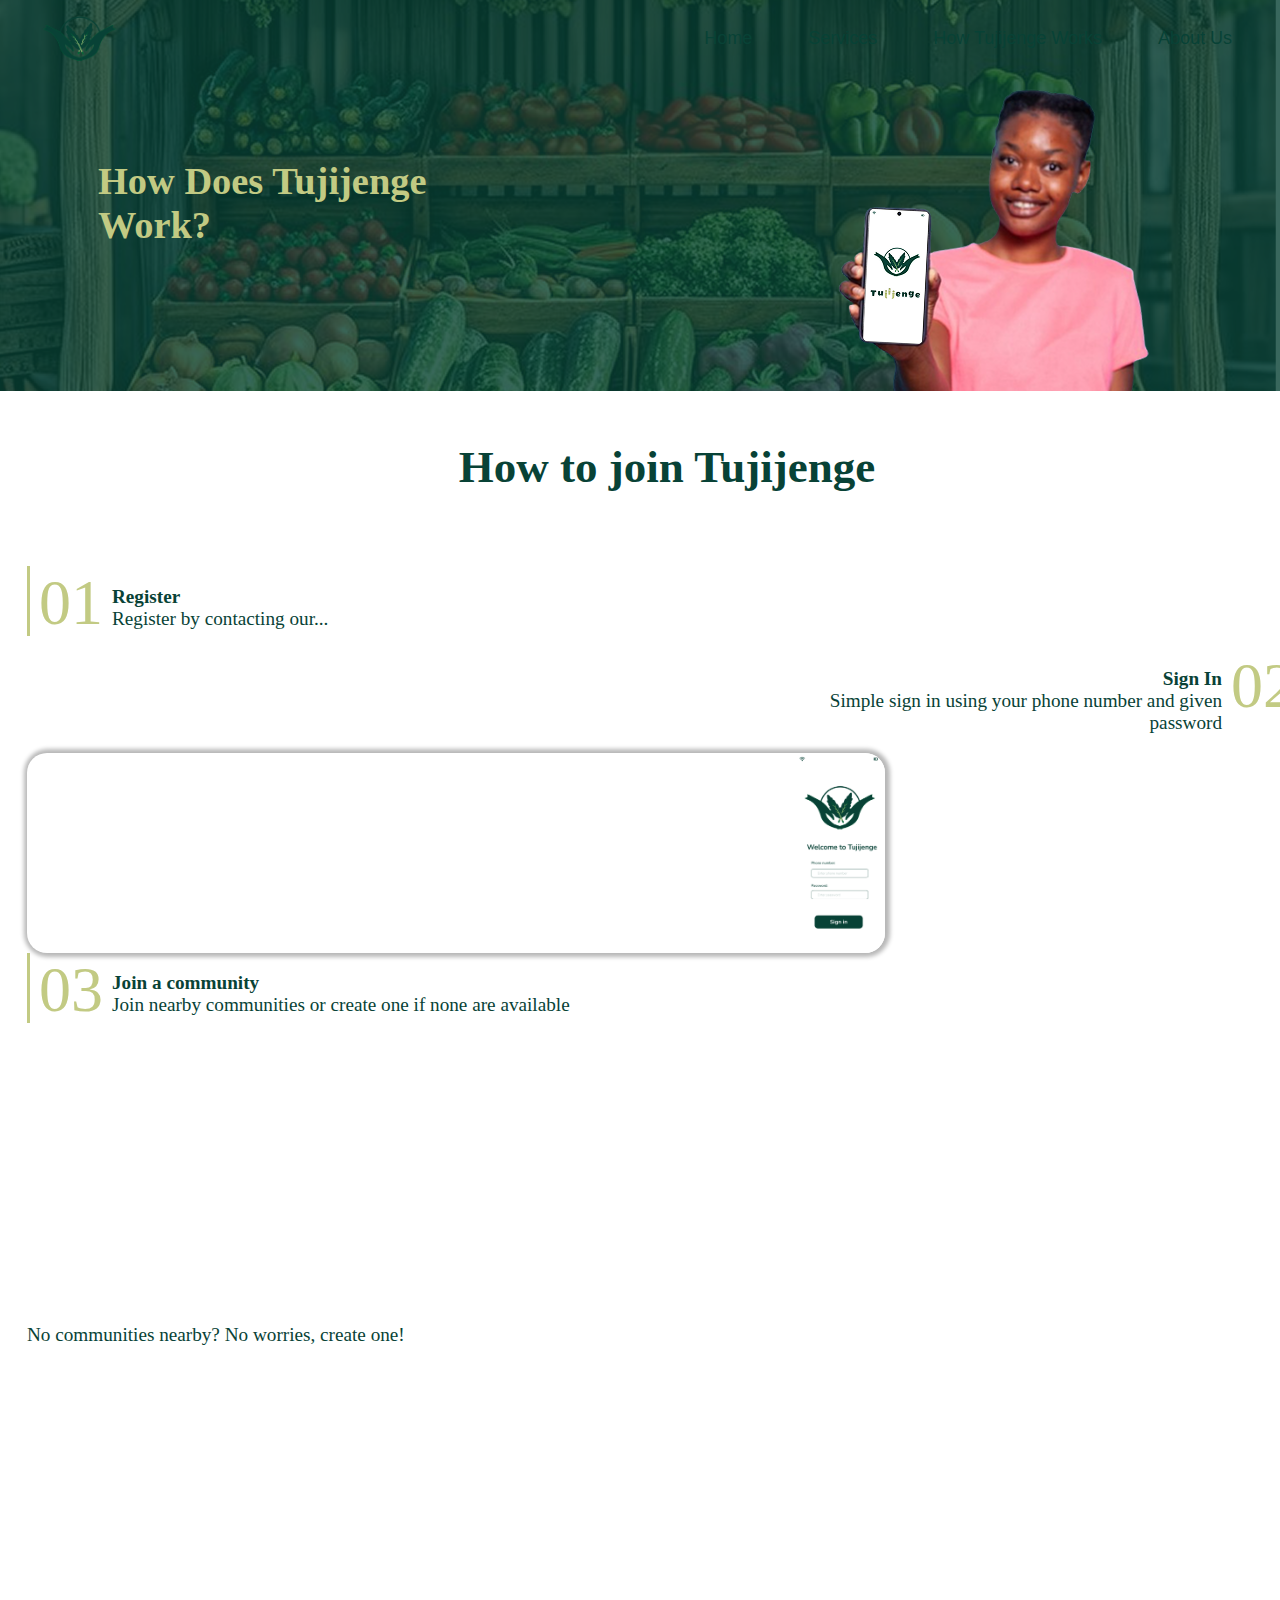
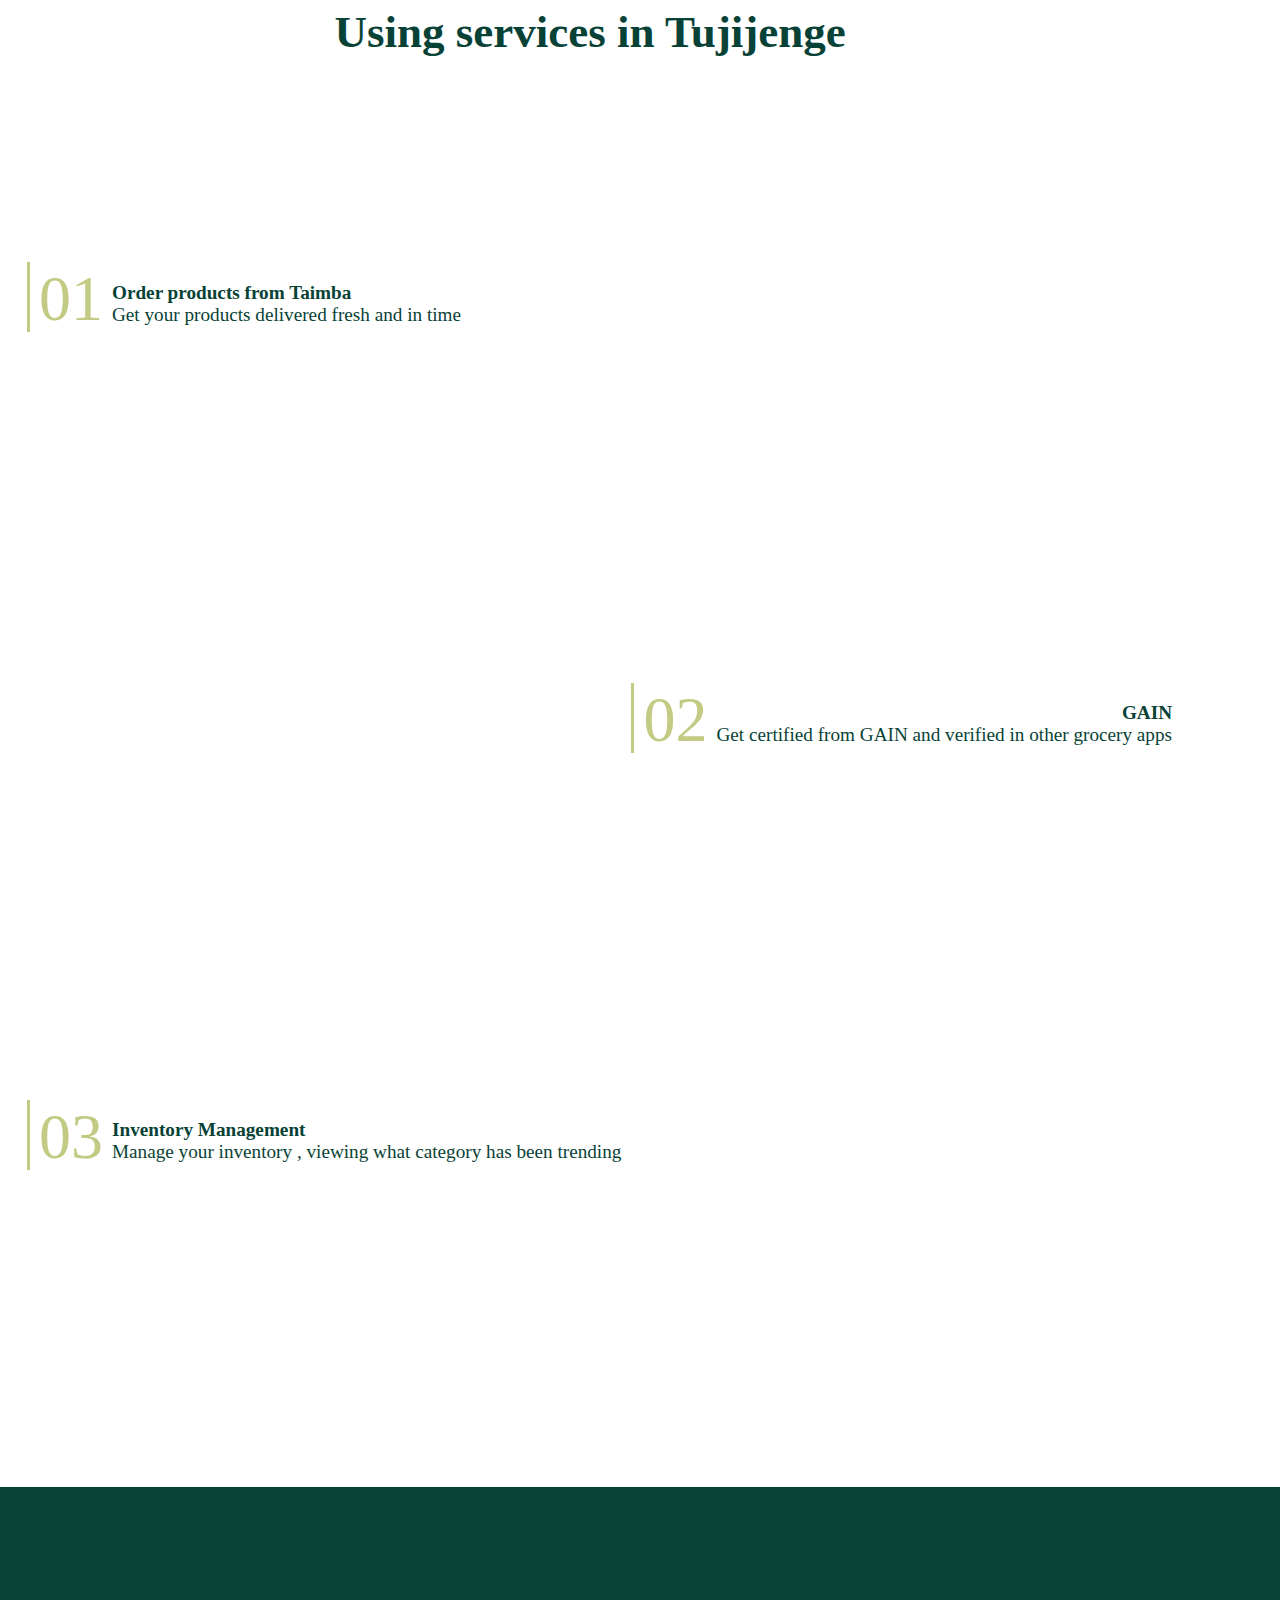
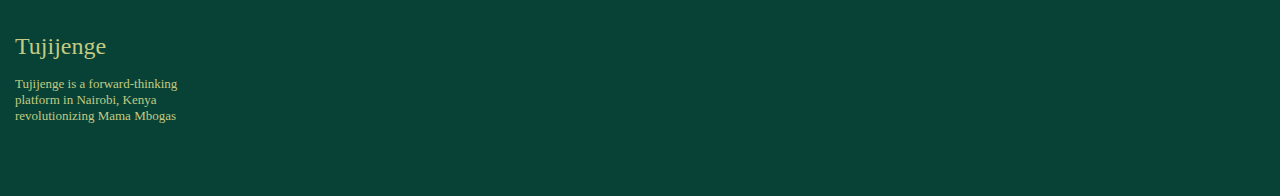
<file: how_it_works.html>
<!DOCTYPE html>
<html lang="en">
<head>
    <meta charset="UTF-8">
    <meta name="viewport" content="width=device-width, initial-scale=1.0">
    <title>How Tujijenge Works</title>
    <link rel="stylesheet" href="how_it_works.css">
    <link rel="stylesheet" href="https://cdnjs.cloudflare.com/ajax/libs/font-awesome/6.7.2/css/all.min.css" integrity="sha512-Evv84Mr4kqVGRNSgIGL/F/aIDqQb7xQ2vcrdIwxfjThSH8CSR7PBEakCr51Ck+w+/U6swU2Im1vVX0SVk9ABhg==" crossorigin="anonymous" referrerpolicy="no-referrer" />
    <link rel="icon" type="image/x-icon" href="serviceImg/favicon-32x32.png">
    <link href="https://unpkg.com/aos@2.3.1/dist/aos.css" rel="stylesheet">
</head>
<body>

    <nav>
        <div class="nav-center">
          <div class="nav-header">
            <div class="image">
            <img src="how_tujijenge_works_images/logo.png" class="logo" alt="logo" />
            </div>
          <div class="list">
            <ul class="links showLinks">
              <li>
                <a href="index.html"> Home </a>
              </li>
              <li>
                <a href="services.html"> Services</a>
              </li>
              <li id="how_tujijenge_works">
                <a href="how_it_works.html"> How Tujijenge Works</a>
              </li>
              <li>
                <a href="aboutUs.html"> About Us</a>
              </li>
            </ul>
          </div>
          </div>
        </div>
    </nav>
    <h1>How Does Tujijenge <br>Work?</h1>
    <div class="how_tujijenge_works">
        <h2>How to join Tujijenge </h3>
            <div class="underline"></div>
       <div class="register">
        <div class="vl"></div>
        <span id="list-number">01</span>
         <p><b>Register</b><br>Register by contacting our... </p>
       </div>
       <div class="signin">
         <p id="how_to_sign_in"><b>Sign In</b><br>Simple sign in using your phone number and given password</p>
         <span id="list-number">02</span>
         <div class="vl"></div>
       </div>
        <div div data-aos="zoom-in-down">
            <img src="how_tujijenge_works_images/sign_in.png" alt="Signin page screen" class="signin">
        </div>
       
       <div class="join_a_community">
        <div class="vl"></div>
        <span id="list-number">03</span>
         <p><b>Join a community</b><br>Join nearby  communities or create one if none are available </p>
       </div>
       <div class="community_pictures" div data-aos="zoom-in-down">
        <img src="how_tujijenge_works_images/choose_community.png" alt="Choose a community page">
        <img src="how_tujijenge_works_images/community_details.png" alt="Community member details">
        <img src="how_tujijenge_works_images/community_details.png" alt="Community members">
    </div>
<p id="create_community_tagline">No communities nearby? No worries, create one!</p>
<div div data-aos="zoom-in-down">
    <img src="how_tujijenge_works_images/create_community.png" alt="Create a community page">
</div>
<div class="using_services">
    <h2>Using services in Tujijenge</h2>
    <div div data-aos="zoom-in-down">
        <img src="how_tujijenge_works_images/homepage.png" alt="Using services page">
    </div>
</div>
<div class="ordering">
    <div class="vl"></div>
    <span id="list-number">01</span>
     <p><b>Order products from Taimba</b><br>Get your products delivered fresh and in time</p>
   </div>
<div class="order-screenshots" div data-aos="zoom-in-down">
    <img src="how_tujijenge_works_images/product_catalogue.png" alt="Products catalog">
    <img src="how_tujijenge_works_images/order_item.png" alt="Order item">
    <img src="how_tujijenge_works_images/order history.png" alt="order history">
</div>
<div class="gain">
    <div class="vl"></div>
    <span id="list-number">02</span>
     <p><b>GAIN</b><br>Get certified from GAIN and verified in other grocery apps</p>
   </div>
<div class="trainings-screenshots" div data-aos="zoom-in-down">
    <img src="how_tujijenge_works_images/training-sessions.png" alt="GAIN Training Sessions">
    <img src="how_tujijenge_works_images/sessionstaken.png" alt="GAIN Sessions Taken">
</div>
<div class="inventory_management">
    <div class="vl"></div>
    <span id="list-number">03</span>
     <p><b>Inventory Management</b><br>Manage your inventory , viewing what category has been trending</p>
   </div>
<div class="inventory-screenshots" div data-aos="zoom-in-down">
    <img src="how_tujijenge_works_images/Inventory.png" alt="Inventory">
    <img src="how_tujijenge_works_images/Inventory-history.png" alt="Inventory history">
    <img src="how_tujijenge_works_images/Inventory-report.png" alt="Inventory history details">
</div>
    </div>
    <footer>
        <div class="footer">
          <div class="contacts">
            <h6>Tujijenge</h6>
            <p>
              Tujijenge is a forward-thinking platform in Nairobi, Kenya revolutionizing Mama Mbogas
            </p>
        </div>
      <div id="socials">
        <h6>Get in touch</h6>
        <div class="icons">
        <i class="fa-solid fa-location-dot"></i>
        <p>
          AkiraChix, Nairobi, Kenya
        </p>
        </div>
        <div class="icons">
        <i class="fa-solid fa-envelope"></i>
        <p>
          tujijenge@gmail.com
        </p>
        </div>
        <div class="icons">
        <i class="fa-solid fa-phone"></i>
        <p>
          +254798230923
        </p>
        </div>
      </div>
        </div>
       </footer>
       <script src="https://unpkg.com/aos@2.3.1/dist/aos.js">
    </script>
    <script>
            AOS.init();
    </script>
</body>
</html>
</file>
<file: how_it_works.css>
body {
    background-image: url(how_tujijenge_works_images/how_it_works.png);
    overflow-x: hidden;
    font-family: 'Plus Jakarta Sans';

    h1 {
        margin: 10vh;
        font-size: 3vw;
        color: #C2CA83;
    }

    h2 {
        font-size: 5vh;
        text-align: center;
        color: #084236;
    }
}

.navbar {
    position: fixed;
    top: 0;
    left: 0;
    width: 100%;
    background: #fff;
    z-index: 10;

  }
  
  .logo {
    height: 5vh;
    width: auto;
    display: block;
  }
  
  .nav-center {
    margin: 0 auto;
    padding: 0.5rem 2rem;
  }
  
  .nav-header {
    display: flex;
    align-items: center;
    justify-content: space-between;
  }
  
  .links {
    display: flex;
    gap: 2.5rem;
    list-style: none;
    margin: 0;
    padding: 0;
  }
  
  .links li {
    display: flex;
    align-items: center;
  }
  
  .links li a {
    text-decoration: none;
    color: #084236;
    font-family: "Nunito", sans-serif;
    font-size: large;
    font-weight: 500;
    transition: color 0.2s;
    padding: 0.25rem 0.5rem;
    border-radius: 4px;
  }
  
  .links li a:hover {
    color: #C2CA83;
    background: rgba(194, 202, 131, 0.08);
  }

.how_tujijenge_works {
    margin-top: 16vh;
    margin-right: none;
    margin-left: -5vh;
    width: 100vw;
    padding: 1vw 5vw;
    background-color: white;

    img {
        width: 7vw;
        border: 0px solid black;
        border-radius: 20px;
        box-shadow: 1px 0 4px 4px rgb(184, 184, 184);
    }

    #list-number {
        font-size: 4em;
        color: #C2CA83;
    }

    p {
        color: #084236;
        font-size: larger;
    }
}

.underline {
    width: 0px;
    height: 4px;
    background: #084236;
    margin: 0 auto 2rem auto;
    border-radius: 2px;
    animation: growUnderline 0.6s ease-out forwards;
    animation-delay: 0.3s;
}

@keyframes growUnderline {
    from {
        width: 0;
        opacity: 0;
    }

    to {
        width: 40vh;
        opacity: 1;
    }
}

.community_pictures {
    display: flex;
    justify-content: center;
    gap: 20vh;
    margin-bottom: 10vh;
    /* justify-content: center; */
}

.create-community {
    /* align-items: center; */
    margin: 2vh;
}

.using_services {
    display: flex;
    gap: 5vw;
    justify-content: center;
    margin-bottom: 10vh;

    h2 {
        font-size: 5vh;
    }
}

/* .using-services-pic{
    margin-top: 5vh;
    margin-bottom: 10vh;
    margin
} */
.order-screenshots {
    display: flex;
    gap: 20vh;
    margin-bottom: 10vh;
    /* justify-content: center; */
}

.trainings-screenshots {
    display: flex;
    justify-content: center;
    gap: 20vh;
    margin-bottom: 10vh;
}

.inventory-screenshots {
    display: flex;
    gap: 20vh;
    margin-bottom: 5vh;
    /* justify-content: center; */
}

.register {
    display: flex;
    gap: 1vh;

    p {
        color: #084236;
        font-size: larger;
    }

}

.signin {
    display: flex;
    padding-left: 60vw;
    gap: 1vh;

    p {
        text-align: right;
        color: #084236;
        font-size: larger;
    }
}

.signin-pic {

    padding-left: 65vw;
    margin-bottom: 10vh;
}

.join_a_community {
    display: flex;
    gap: 1vh;
}

/* . */
.ordering {
    display: flex;
    gap: 1vh;
    margin-bottom: 5vh;
}

.gain {
    display: flex;
    justify-content: right;
    margin-right: 15vh;

    p {
        text-align: right;
    }

    gap: 1vh;
    margin-bottom: 5vh;
}

.inventory_management {
    display: flex;
    margin-bottom: 5vh;
    gap: 1vh;
}

.vl {
    border-left: 3px solid #C2CA83;
    height: 70px;
    animation: verticalline 0.6s ease-out forwards;
    animation-delay: 0.3s;
}

@keyframes verticalline {
    from {
        width: 0;
        opacity: 0;
    }

    to {
        width: 2vh;
        opacity: 1;
    }
}

footer {
    padding-top: 3vh;
    height: auto;
    width: auto;
    margin: 0 -1vh -1vh -1vh;
    background-color: #084236;
    font-family: 'Poppins', sans-serif;
    color: white;
    align-items: center;

    p {
        font-size: small;
    }
}

.footer {
    /* justify-content: flex-end; */
    display: flex;
    gap: 130vh;
    /* justify-content: space-around; */
    width: 100vw;
    padding: 0 1em;
    margin: 0;
    padding-bottom: -3em;
    /* background-color: #084236; */
    color: white;
    font-family: nunito;
    align-items: center;
}

.contacts {
    /* margin-top: 2; */
    /* text-align: right; */
    margin-right: 10rem;

    i {
        color: white;
    }
}

.contacts h6 {
    font-size: 1.5rem;
    font-weight: 400;
    margin-bottom: 1rem;
    font-family: nunito;
    color: #C2CA83;
}

.contacts p {
    color: white;
    margin: 0.5rem 0;
    width: 15em;
    color: #C2CA83;
}

#socials {
    /* text-align: center; */
    color: white;
    display: block;
    /* justify-content: center; */
    /* align-items: center; */
    gap: 1.5rem;
    line-height: 1.5em;
    color: #C2CA83;

    /* right: 0; */
    /* margin-right: 0; */
    a {
        color: white;
    }

    p {
        font-size: medium;
    }

    h6 {
        font-size: 1.5rem;
        margin-bottom: 10px;
        font-weight: 400;
    }
}

.icons {
    display: flex;
    gap: 20px;
    /* justify-content: center; */
    align-items: center;
    margin: 0 auto;

    /* margin-right: 0; */
    i {
        font-size: 0.8rem;
    }
}
</file>
